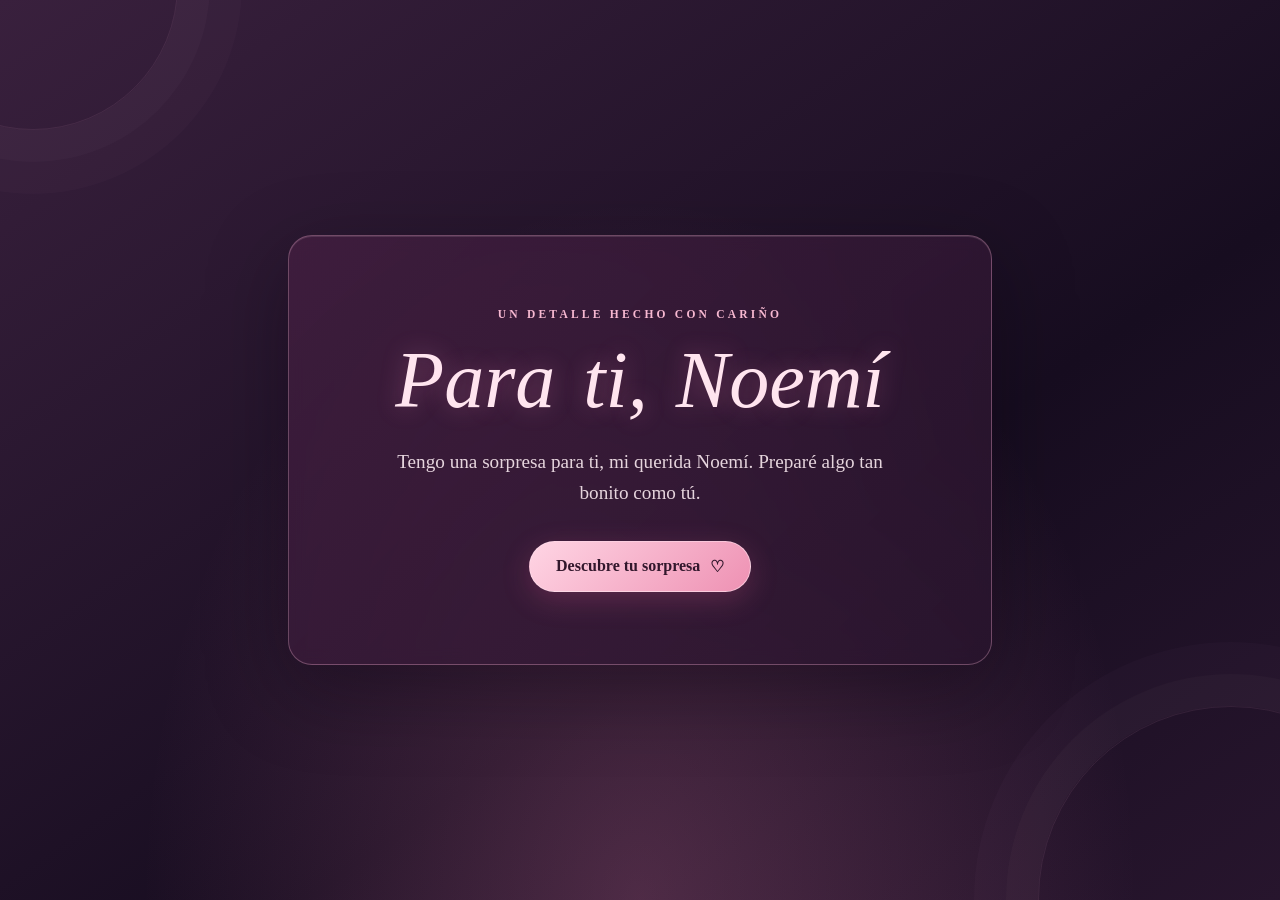
<file: index.html>
<!DOCTYPE html>
<html lang="es">
<head>
    <meta charset="UTF-8">
    <meta http-equiv="X-UA-Compatible" content="IE=edge">
    <meta name="viewport" content="width=device-width, initial-scale=1.0">
    <link rel="stylesheet" href="css/style.css">
    <link rel="icon" href="img/flowers.png" type="image/x-icon">
    <meta name="theme-color" content="#170d20">
    <title>Para ti, Noemí</title>
</head>
<body>
    <audio src="img/lullavy.mp3" autoplay></audio>
    <main class="welcome-card">
        <p class="eyebrow">UN DETALLE HECHO CON CARIÑO</p>
        <h1 class="greetings" aria-label="Para ti, Noemí">
            <span>P</span><span>a</span><span>r</span><span>a</span>
            <span class="greetings__space" aria-hidden="true"></span>
            <span>t</span><span>i</span><span>,</span>
            <span class="greetings__space" aria-hidden="true"></span>
            <span>N</span><span>o</span><span>e</span><span>m</span><span>í</span>
        </h1>
        <p class="description">Tengo una sorpresa para ti, mi querida Noemí. Preparé algo tan bonito como tú.</p>
        <a class="button" href="flores.html">Descubre tu sorpresa <span aria-hidden="true">♡</span></a>
    </main>
</body>
</html>
</file>
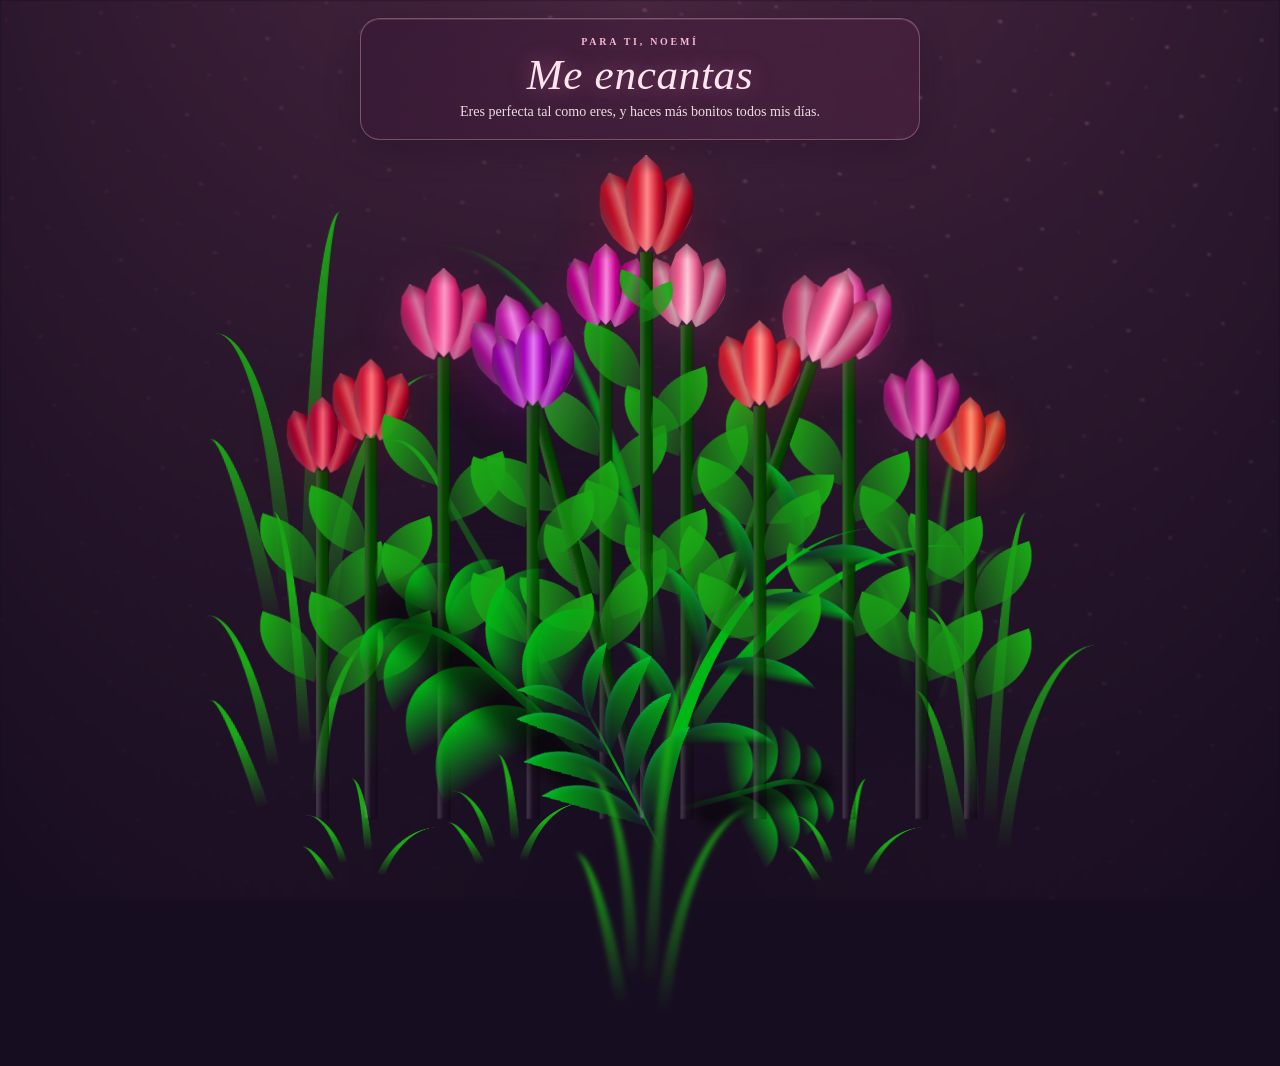
<file: flores.html>
<!DOCTYPE html>
<html lang="en">
<head>
    <meta charset="UTF-8">
    <meta http-equiv="X-UA-Compatible" content="IE=edge">
    <meta name="viewport" content="width=device-width, initial-scale=1.0">
    <link rel="stylesheet" href="css/main.css">
    <link rel="icon" href="img/flowers.png" type="image/x-icon">
    <title>Para mi novia Noemi</title>
</head>
<body class="container">
  <audio src="img/tiroteo.mp3" autoplay></audio>
    <div class="night"></div>
    <section class="love-note" aria-label="Mensaje para Noemí">
      <p class="love-note__eyebrow">PARA TI, NOEMÍ</p>
      <h1>Me encantas</h1>
      <p class="love-note__message">Eres perfecta tal como eres, y haces más bonitos todos mis días.</p>
    </section>
    <div class="flowers">
      <div class="flower flower--1">
        <div class="flower__leafs flower__leafs--1 flower__leafs--tulip">
          <div class="flower__leaf flower__leaf--1"></div>
          <div class="flower__leaf flower__leaf--2"></div>
          <div class="flower__leaf flower__leaf--3"></div>
          <div class="flower__leaf flower__leaf--4"></div>
          <div class="flower__leaf flower__leaf--5"></div>
          <div class="flower__white-circle"></div>
          <div class="flower__light flower__light--1"></div>
          <div class="flower__light flower__light--2"></div>
          <div class="flower__light flower__light--3"></div>
          <div class="flower__light flower__light--4"></div>
          <div class="flower__light flower__light--5"></div>
          <div class="flower__light flower__light--6"></div>
          <div class="flower__light flower__light--7"></div>
          <div class="flower__light flower__light--8"></div>
        </div>
        <div class="flower__line">
          <div class="flower__line__leaf flower__line__leaf--1"></div>
          <div class="flower__line__leaf flower__line__leaf--2"></div>
          <div class="flower__line__leaf flower__line__leaf--3"></div>
          <div class="flower__line__leaf flower__line__leaf--4"></div>
          <div class="flower__line__leaf flower__line__leaf--5"></div>
          <div class="flower__line__leaf flower__line__leaf--6"></div>
        </div>
      </div>
  
      <div class="flower flower--2">
        <div class="flower__leafs flower__leafs--2 flower__leafs--tulip">
          <div class="flower__leaf flower__leaf--1"></div>
          <div class="flower__leaf flower__leaf--2"></div>
          <div class="flower__leaf flower__leaf--3"></div>
          <div class="flower__leaf flower__leaf--4"></div>
          <div class="flower__leaf flower__leaf--5"></div>
          <div class="flower__white-circle"></div>
  
          <div class="flower__light flower__light--1"></div>
          <div class="flower__light flower__light--2"></div>
          <div class="flower__light flower__light--3"></div>
          <div class="flower__light flower__light--4"></div>
          <div class="flower__light flower__light--5"></div>
          <div class="flower__light flower__light--6"></div>
          <div class="flower__light flower__light--7"></div>
          <div class="flower__light flower__light--8"></div>
  
        </div>
        <div class="flower__line">
          <div class="flower__line__leaf flower__line__leaf--1"></div>
          <div class="flower__line__leaf flower__line__leaf--2"></div>
          <div class="flower__line__leaf flower__line__leaf--3"></div>
          <div class="flower__line__leaf flower__line__leaf--4"></div>
        </div>
      </div>
  
      <div class="flower flower--3">
        <div class="flower__leafs flower__leafs--3 flower__leafs--tulip">
          <div class="flower__leaf flower__leaf--1"></div>
          <div class="flower__leaf flower__leaf--2"></div>
          <div class="flower__leaf flower__leaf--3"></div>
          <div class="flower__leaf flower__leaf--4"></div>
          <div class="flower__leaf flower__leaf--5"></div>
          <div class="flower__white-circle"></div>
  
          <div class="flower__light flower__light--1"></div>
          <div class="flower__light flower__light--2"></div>
          <div class="flower__light flower__light--3"></div>
          <div class="flower__light flower__light--4"></div>
          <div class="flower__light flower__light--5"></div>
          <div class="flower__light flower__light--6"></div>
          <div class="flower__light flower__light--7"></div>
          <div class="flower__light flower__light--8"></div>
  
        </div>
        <div class="flower__line">
          <div class="flower__line__leaf flower__line__leaf--1"></div>
          <div class="flower__line__leaf flower__line__leaf--2"></div>
          <div class="flower__line__leaf flower__line__leaf--3"></div>
          <div class="flower__line__leaf flower__line__leaf--4"></div>
        </div>
      </div>

      <div class="flower flower--4">
        <div class="flower__leafs flower__leafs--tulip">
          <div class="flower__leaf flower__leaf--1"></div>
          <div class="flower__leaf flower__leaf--2"></div>
          <div class="flower__leaf flower__leaf--3"></div>
          <div class="flower__leaf flower__leaf--4"></div>
          <div class="flower__leaf flower__leaf--5"></div>
        </div>
        <div class="flower__line">
          <div class="flower__line__leaf flower__line__leaf--1"></div>
          <div class="flower__line__leaf flower__line__leaf--2"></div>
          <div class="flower__line__leaf flower__line__leaf--3"></div>
          <div class="flower__line__leaf flower__line__leaf--4"></div>
        </div>
      </div>

      <div class="flower flower--5">
        <div class="flower__leafs flower__leafs--tulip">
          <div class="flower__leaf flower__leaf--1"></div>
          <div class="flower__leaf flower__leaf--2"></div>
          <div class="flower__leaf flower__leaf--3"></div>
          <div class="flower__leaf flower__leaf--4"></div>
          <div class="flower__leaf flower__leaf--5"></div>
        </div>
        <div class="flower__line">
          <div class="flower__line__leaf flower__line__leaf--1"></div>
          <div class="flower__line__leaf flower__line__leaf--2"></div>
          <div class="flower__line__leaf flower__line__leaf--3"></div>
          <div class="flower__line__leaf flower__line__leaf--4"></div>
        </div>
      </div>

      <div class="flower flower--6">
        <div class="flower__leafs flower__leafs--tulip">
          <div class="flower__leaf flower__leaf--1"></div>
          <div class="flower__leaf flower__leaf--2"></div>
          <div class="flower__leaf flower__leaf--3"></div>
          <div class="flower__leaf flower__leaf--4"></div>
          <div class="flower__leaf flower__leaf--5"></div>
        </div>
        <div class="flower__line">
          <div class="flower__line__leaf flower__line__leaf--1"></div>
          <div class="flower__line__leaf flower__line__leaf--2"></div>
          <div class="flower__line__leaf flower__line__leaf--3"></div>
          <div class="flower__line__leaf flower__line__leaf--4"></div>
        </div>
      </div>

      <div class="flower flower--7">
        <div class="flower__leafs flower__leafs--tulip">
          <div class="flower__leaf flower__leaf--1"></div>
          <div class="flower__leaf flower__leaf--2"></div>
          <div class="flower__leaf flower__leaf--3"></div>
          <div class="flower__leaf flower__leaf--4"></div>
          <div class="flower__leaf flower__leaf--5"></div>
        </div>
        <div class="flower__line">
          <div class="flower__line__leaf flower__line__leaf--1"></div>
          <div class="flower__line__leaf flower__line__leaf--2"></div>
          <div class="flower__line__leaf flower__line__leaf--3"></div>
          <div class="flower__line__leaf flower__line__leaf--4"></div>
        </div>
      </div>

      <div class="flower flower--8">
        <div class="flower__leafs flower__leafs--tulip">
          <div class="flower__leaf flower__leaf--1"></div>
          <div class="flower__leaf flower__leaf--2"></div>
          <div class="flower__leaf flower__leaf--3"></div>
          <div class="flower__leaf flower__leaf--4"></div>
          <div class="flower__leaf flower__leaf--5"></div>
        </div>
        <div class="flower__line">
          <div class="flower__line__leaf flower__line__leaf--1"></div>
          <div class="flower__line__leaf flower__line__leaf--2"></div>
          <div class="flower__line__leaf flower__line__leaf--3"></div>
          <div class="flower__line__leaf flower__line__leaf--4"></div>
        </div>
      </div>

      <div class="flower flower--9">
        <div class="flower__leafs flower__leafs--tulip">
          <div class="flower__leaf flower__leaf--1"></div>
          <div class="flower__leaf flower__leaf--2"></div>
          <div class="flower__leaf flower__leaf--3"></div>
          <div class="flower__leaf flower__leaf--4"></div>
          <div class="flower__leaf flower__leaf--5"></div>
        </div>
        <div class="flower__line">
          <div class="flower__line__leaf flower__line__leaf--1"></div>
          <div class="flower__line__leaf flower__line__leaf--2"></div>
          <div class="flower__line__leaf flower__line__leaf--3"></div>
          <div class="flower__line__leaf flower__line__leaf--4"></div>
        </div>
      </div>

      <div class="flower flower--10">
        <div class="flower__leafs flower__leafs--tulip">
          <div class="flower__leaf flower__leaf--1"></div>
          <div class="flower__leaf flower__leaf--2"></div>
          <div class="flower__leaf flower__leaf--3"></div>
          <div class="flower__leaf flower__leaf--4"></div>
          <div class="flower__leaf flower__leaf--5"></div>
        </div>
        <div class="flower__line">
          <div class="flower__line__leaf flower__line__leaf--1"></div>
          <div class="flower__line__leaf flower__line__leaf--2"></div>
          <div class="flower__line__leaf flower__line__leaf--3"></div>
          <div class="flower__line__leaf flower__line__leaf--4"></div>
        </div>
      </div>

      <div class="flower flower--11">
        <div class="flower__leafs flower__leafs--tulip">
          <div class="flower__leaf flower__leaf--1"></div>
          <div class="flower__leaf flower__leaf--2"></div>
          <div class="flower__leaf flower__leaf--3"></div>
          <div class="flower__leaf flower__leaf--4"></div>
          <div class="flower__leaf flower__leaf--5"></div>
        </div>
        <div class="flower__line">
          <div class="flower__line__leaf flower__line__leaf--1"></div>
          <div class="flower__line__leaf flower__line__leaf--2"></div>
          <div class="flower__line__leaf flower__line__leaf--3"></div>
          <div class="flower__line__leaf flower__line__leaf--4"></div>
        </div>
      </div>

      <div class="flower flower--12">
        <div class="flower__leafs flower__leafs--tulip">
          <div class="flower__leaf flower__leaf--1"></div>
          <div class="flower__leaf flower__leaf--2"></div>
          <div class="flower__leaf flower__leaf--3"></div>
          <div class="flower__leaf flower__leaf--4"></div>
          <div class="flower__leaf flower__leaf--5"></div>
        </div>
        <div class="flower__line">
          <div class="flower__line__leaf flower__line__leaf--1"></div>
          <div class="flower__line__leaf flower__line__leaf--2"></div>
          <div class="flower__line__leaf flower__line__leaf--3"></div>
          <div class="flower__line__leaf flower__line__leaf--4"></div>
        </div>
      </div>

      <div class="flower flower--13">
        <div class="flower__leafs flower__leafs--tulip">
          <div class="flower__leaf flower__leaf--1"></div>
          <div class="flower__leaf flower__leaf--2"></div>
          <div class="flower__leaf flower__leaf--3"></div>
          <div class="flower__leaf flower__leaf--4"></div>
          <div class="flower__leaf flower__leaf--5"></div>
        </div>
        <div class="flower__line">
          <div class="flower__line__leaf flower__line__leaf--1"></div>
          <div class="flower__line__leaf flower__line__leaf--2"></div>
          <div class="flower__line__leaf flower__line__leaf--3"></div>
          <div class="flower__line__leaf flower__line__leaf--4"></div>
        </div>
      </div>
  
      <div class="grow-ans" style="--d:1.2s">
        <div class="flower__g-long">
          <div class="flower__g-long__top"></div>
          <div class="flower__g-long__bottom"></div>
        </div>
      </div>
  
      <div class="growing-grass">
        <div class="flower__grass flower__grass--1">
          <div class="flower__grass--top"></div>
          <div class="flower__grass--bottom"></div>
          <div class="flower__grass__leaf flower__grass__leaf--1"></div>
          <div class="flower__grass__leaf flower__grass__leaf--2"></div>
          <div class="flower__grass__leaf flower__grass__leaf--3"></div>
          <div class="flower__grass__leaf flower__grass__leaf--4"></div>
          <div class="flower__grass__leaf flower__grass__leaf--5"></div>
          <div class="flower__grass__leaf flower__grass__leaf--6"></div>
          <div class="flower__grass__leaf flower__grass__leaf--7"></div>
          <div class="flower__grass__leaf flower__grass__leaf--8"></div>
          <div class="flower__grass__overlay"></div>
        </div>
      </div>
  
      <div class="growing-grass">
        <div class="flower__grass flower__grass--2">
          <div class="flower__grass--top"></div>
          <div class="flower__grass--bottom"></div>
          <div class="flower__grass__leaf flower__grass__leaf--1"></div>
          <div class="flower__grass__leaf flower__grass__leaf--2"></div>
          <div class="flower__grass__leaf flower__grass__leaf--3"></div>
          <div class="flower__grass__leaf flower__grass__leaf--4"></div>
          <div class="flower__grass__leaf flower__grass__leaf--5"></div>
          <div class="flower__grass__leaf flower__grass__leaf--6"></div>
          <div class="flower__grass__leaf flower__grass__leaf--7"></div>
          <div class="flower__grass__leaf flower__grass__leaf--8"></div>
          <div class="flower__grass__overlay"></div>
        </div>
      </div>
  
      <div class="grow-ans" style="--d:2.4s">
        <div class="flower__g-right flower__g-right--1">
          <div class="leaf"></div>
        </div>
      </div>
  
      <div class="grow-ans" style="--d:2.8s">
        <div class="flower__g-right flower__g-right--2">
          <div class="leaf"></div>
        </div>
      </div>
  
      <div class="grow-ans" style="--d:2.8s">
        <div class="flower__g-front">
          <div class="flower__g-front__leaf-wrapper flower__g-front__leaf-wrapper--1">
            <div class="flower__g-front__leaf"></div>
          </div>
          <div class="flower__g-front__leaf-wrapper flower__g-front__leaf-wrapper--2">
            <div class="flower__g-front__leaf"></div>
          </div>
          <div class="flower__g-front__leaf-wrapper flower__g-front__leaf-wrapper--3">
            <div class="flower__g-front__leaf"></div>
          </div>
          <div class="flower__g-front__leaf-wrapper flower__g-front__leaf-wrapper--4">
            <div class="flower__g-front__leaf"></div>
          </div>
          <div class="flower__g-front__leaf-wrapper flower__g-front__leaf-wrapper--5">
            <div class="flower__g-front__leaf"></div>
          </div>
          <div class="flower__g-front__leaf-wrapper flower__g-front__leaf-wrapper--6">
            <div class="flower__g-front__leaf"></div>
          </div>
          <div class="flower__g-front__leaf-wrapper flower__g-front__leaf-wrapper--7">
            <div class="flower__g-front__leaf"></div>
          </div>
          <div class="flower__g-front__leaf-wrapper flower__g-front__leaf-wrapper--8">
            <div class="flower__g-front__leaf"></div>
          </div>
          <div class="flower__g-front__line"></div>
        </div>
      </div>
  
      <div class="grow-ans" style="--d:3.2s">
        <div class="flower__g-fr">
          <div class="leaf"></div>
          <div class="flower__g-fr__leaf flower__g-fr__leaf--1"></div>
          <div class="flower__g-fr__leaf flower__g-fr__leaf--2"></div>
          <div class="flower__g-fr__leaf flower__g-fr__leaf--3"></div>
          <div class="flower__g-fr__leaf flower__g-fr__leaf--4"></div>
          <div class="flower__g-fr__leaf flower__g-fr__leaf--5"></div>
          <div class="flower__g-fr__leaf flower__g-fr__leaf--6"></div>
          <div class="flower__g-fr__leaf flower__g-fr__leaf--7"></div>
          <div class="flower__g-fr__leaf flower__g-fr__leaf--8"></div>
        </div>
      </div>
  
      <div class="long-g long-g--0">
        <div class="grow-ans" style="--d:3s">
          <div class="leaf leaf--0"></div>
        </div>
        <div class="grow-ans" style="--d:2.2s">
          <div class="leaf leaf--1"></div>
        </div>
        <div class="grow-ans" style="--d:3.4s">
          <div class="leaf leaf--2"></div>
        </div>
        <div class="grow-ans" style="--d:3.6s">
          <div class="leaf leaf--3"></div>
        </div>
      </div>
  
      <div class="long-g long-g--1">
        <div class="grow-ans" style="--d:3.6s">
          <div class="leaf leaf--0"></div>
        </div>
        <div class="grow-ans" style="--d:3.8s">
          <div class="leaf leaf--1"></div>
        </div>
        <div class="grow-ans" style="--d:4s">
          <div class="leaf leaf--2"></div>
        </div>
        <div class="grow-ans" style="--d:4.2s">
          <div class="leaf leaf--3"></div>
        </div>
      </div>
  
      <div class="long-g long-g--2">
        <div class="grow-ans" style="--d:4s">
          <div class="leaf leaf--0"></div>
        </div>
        <div class="grow-ans" style="--d:4.2s">
          <div class="leaf leaf--1"></div>
        </div>
        <div class="grow-ans" style="--d:4.4s">
          <div class="leaf leaf--2"></div>
        </div>
        <div class="grow-ans" style="--d:4.6s">
          <div class="leaf leaf--3"></div>
        </div>
      </div>
  
      <div class="long-g long-g--3">
        <div class="grow-ans" style="--d:4s">
          <div class="leaf leaf--0"></div>
        </div>
        <div class="grow-ans" style="--d:4.2s">
          <div class="leaf leaf--1"></div>
        </div>
        <div class="grow-ans" style="--d:3s">
          <div class="leaf leaf--2"></div>
        </div>
        <div class="grow-ans" style="--d:3.6s">
          <div class="leaf leaf--3"></div>
        </div>
      </div>
  
      <div class="long-g long-g--4">
        <div class="grow-ans" style="--d:4s">
          <div class="leaf leaf--0"></div>
        </div>
        <div class="grow-ans" style="--d:4.2s">
          <div class="leaf leaf--1"></div>
        </div>
        <div class="grow-ans" style="--d:3s">
          <div class="leaf leaf--2"></div>
        </div>
        <div class="grow-ans" style="--d:3.6s">
          <div class="leaf leaf--3"></div>
        </div>
      </div>
  
      <div class="long-g long-g--5">
        <div class="grow-ans" style="--d:4s">
          <div class="leaf leaf--0"></div>
        </div>
        <div class="grow-ans" style="--d:4.2s">
          <div class="leaf leaf--1"></div>
        </div>
        <div class="grow-ans" style="--d:3s">
          <div class="leaf leaf--2"></div>
        </div>
        <div class="grow-ans" style="--d:3.6s">
          <div class="leaf leaf--3"></div>
        </div>
      </div>
  
      <div class="long-g long-g--6">
        <div class="grow-ans" style="--d:4.2s">
          <div class="leaf leaf--0"></div>
        </div>
        <div class="grow-ans" style="--d:4.4s">
          <div class="leaf leaf--1"></div>
        </div>
        <div class="grow-ans" style="--d:4.6s">
          <div class="leaf leaf--2"></div>
        </div>
        <div class="grow-ans" style="--d:4.8s">
          <div class="leaf leaf--3"></div>
        </div>
      </div>
  
      <div class="long-g long-g--7">
        <div class="grow-ans" style="--d:3s">
          <div class="leaf leaf--0"></div>
        </div>
        <div class="grow-ans" style="--d:3.2s">
          <div class="leaf leaf--1"></div>
        </div>
        <div class="grow-ans" style="--d:3.5s">
          <div class="leaf leaf--2"></div>
        </div>
        <div class="grow-ans" style="--d:3.6s">
          <div class="leaf leaf--3"></div>
        </div>
      </div>
    </div>
    <div class="petal-rain" aria-hidden="true">
      <span class="petal petal--red" style="--x:4vw;--delay:-8s;--duration:15s;--drift:11vw;--size:1.4vmin"></span>
      <span class="petal petal--pink" style="--x:10vw;--delay:-2s;--duration:18s;--drift:-8vw;--size:1.1vmin"></span>
      <span class="petal petal--fuchsia" style="--x:16vw;--delay:-12s;--duration:14s;--drift:9vw;--size:1.5vmin"></span>
      <span class="petal petal--pink" style="--x:22vw;--delay:-5s;--duration:17s;--drift:-10vw;--size:1.2vmin"></span>
      <span class="petal petal--red" style="--x:28vw;--delay:-15s;--duration:19s;--drift:7vw;--size:1.3vmin"></span>
      <span class="petal petal--fuchsia" style="--x:34vw;--delay:-1s;--duration:16s;--drift:-6vw;--size:1vmin"></span>
      <span class="petal petal--pink" style="--x:40vw;--delay:-10s;--duration:20s;--drift:12vw;--size:1.4vmin"></span>
      <span class="petal petal--red" style="--x:46vw;--delay:-6s;--duration:14s;--drift:-9vw;--size:1.1vmin"></span>
      <span class="petal petal--fuchsia" style="--x:52vw;--delay:-17s;--duration:18s;--drift:8vw;--size:1.5vmin"></span>
      <span class="petal petal--pink" style="--x:58vw;--delay:-3s;--duration:15s;--drift:-12vw;--size:1.2vmin"></span>
      <span class="petal petal--red" style="--x:64vw;--delay:-13s;--duration:19s;--drift:10vw;--size:1.3vmin"></span>
      <span class="petal petal--fuchsia" style="--x:70vw;--delay:-7s;--duration:17s;--drift:-7vw;--size:1vmin"></span>
      <span class="petal petal--pink" style="--x:76vw;--delay:-16s;--duration:14s;--drift:9vw;--size:1.5vmin"></span>
      <span class="petal petal--red" style="--x:82vw;--delay:-4s;--duration:20s;--drift:-11vw;--size:1.2vmin"></span>
      <span class="petal petal--fuchsia" style="--x:88vw;--delay:-11s;--duration:16s;--drift:6vw;--size:1.4vmin"></span>
      <span class="petal petal--pink" style="--x:94vw;--delay:-9s;--duration:18s;--drift:-8vw;--size:1.1vmin"></span>
    </div>
    <script src="main.js"></script>
  </body>
</html>
</file>
<file: css/style.css>
* {
    box-sizing: border-box;
}

body {
    position: relative;
    display: grid;
    min-height: 100vh;
    margin: 0;
    padding: 1.5rem;
    place-items: center;
    overflow: hidden;
    color: #fff1f6;
    background:
        radial-gradient(ellipse at 50% 100%, rgba(238, 130, 177, 0.24), transparent 55%),
        linear-gradient(145deg, #39203d, #170d20 62%, #27152d);
    font-family: Georgia, "Times New Roman", serif;
}

body::before,
body::after {
    position: fixed;
    z-index: 0;
    width: 18rem;
    height: 18rem;
    border: 1px solid rgba(255, 190, 218, 0.09);
    border-radius: 50%;
    content: "";
    pointer-events: none;
}

body::before {
    top: -10rem;
    left: -7rem;
    box-shadow: 0 0 0 2rem rgba(255, 190, 218, 0.025), 0 0 0 4rem rgba(255, 190, 218, 0.02);
}

body::after {
    right: -9rem;
    bottom: -12rem;
    width: 24rem;
    height: 24rem;
    box-shadow: 0 0 0 2rem rgba(255, 190, 218, 0.025), 0 0 0 4rem rgba(255, 190, 218, 0.02);
}

.welcome-card {
    position: relative;
    z-index: 1;
    width: min(100%, 44rem);
    padding: clamp(2rem, 7vw, 4.5rem);
    border: 1px solid rgba(255, 190, 218, 0.3);
    border-radius: 1.5rem;
    background: linear-gradient(135deg, rgba(70, 31, 66, 0.72), rgba(40, 20, 45, 0.78));
    box-shadow: 0 1.5rem 5rem rgba(8, 3, 14, 0.35), inset 0 1px rgba(255, 225, 238, 0.12);
    text-align: center;
    backdrop-filter: blur(8px);
    -webkit-backdrop-filter: blur(8px);
}

.eyebrow {
    margin: 0 0 1rem;
    color: #f7b8d1;
    font-size: 0.72rem;
    font-weight: 600;
    letter-spacing: 0.28em;
}

.greetings {
    display: flex;
    flex-wrap: wrap;
    justify-content: center;
    margin: 0;
    color: #ffe5ef;
    font-size: clamp(2.6rem, 9vw, 5rem);
    font-style: italic;
    font-weight: 500;
    line-height: 1.12;
    text-shadow: 0 0 1.5rem rgba(255, 135, 185, 0.3);
}

.greetings > span:not(.greetings__space) {
    animation: glow 3.5s ease-in-out infinite;
}

.greetings > span:not(.greetings__space):nth-of-type(3n) {
    animation-delay: 0.6s;
}

.greetings > span:not(.greetings__space):nth-of-type(3n + 1) {
    animation-delay: 1.2s;
}

.greetings__space {
    width: 0.35em;
}

@keyframes glow {
    0%, 100% {
        color: #fff1f6;
        text-shadow: 0 0 0.8rem rgba(255, 177, 208, 0.65), 0 0 2rem rgba(255, 99, 157, 0.3);
    }
    50% {
        color: #d990b0;
        text-shadow: 0 0 0.2rem rgba(255, 177, 208, 0.25);
    }
}

.description {
    max-width: 31rem;
    margin: 1.25rem auto 2rem;
    color: rgba(255, 239, 245, 0.88);
    font-size: clamp(1rem, 2.4vw, 1.2rem);
    line-height: 1.65;
}

.button {
    display: inline-flex;
    min-height: 3.2rem;
    align-items: center;
    justify-content: center;
    gap: 0.6rem;
    padding: 0.8rem 1.6rem;
    border: 1px solid rgba(255, 222, 235, 0.65);
    border-radius: 999px;
    color: #32172c;
    background: linear-gradient(135deg, #ffd5e4, #ee91b3);
    box-shadow: 0 0.5rem 1.8rem rgba(238, 94, 151, 0.22);
    font-family: inherit;
    font-size: 1rem;
    font-weight: 600;
    text-decoration: none;
    transition: transform 180ms ease, box-shadow 180ms ease, background-color 180ms ease;
}

.button:hover {
    transform: translateY(-2px);
    background: linear-gradient(135deg, #ffe6ef, #f5a5c2);
    box-shadow: 0 0.7rem 2rem rgba(238, 94, 151, 0.35);
}

.button:focus-visible {
    outline: 3px solid #fff1f6;
    outline-offset: 4px;
}

@media (max-width: 574px) {
    body {
        padding: 1rem;
    }

    .welcome-card {
        padding: 2.5rem 1.35rem;
        border-radius: 1.2rem;
    }

    .eyebrow {
        font-size: 0.6rem;
        letter-spacing: 0.2em;
    }

    .description {
        margin: 1rem auto 1.6rem;
    }
}

@media (prefers-reduced-motion: reduce) {
    *,
    *::before,
    *::after {
        animation-duration: 0.01ms !important;
        animation-iteration-count: 1 !important;
        scroll-behavior: auto !important;
        transition-duration: 0.01ms !important;
    }
}
</file>
<file: css/main.css>
*,
*::after,
*::before {
  padding: 0;
  margin: 0;
  box-sizing: border-box;
}

:root {
  --dark-color: #170d20;
}

body {
  display: flex;
  align-items: flex-end;
  justify-content: center;
  min-height: 100vh;
  background-color: var(--dark-color);
  overflow: hidden;
  perspective: 1000px;
}

.night {
  position: fixed;
  left: 50%;
  top: 0;
  transform: translateX(-50%);
  width: 100%;
  height: 100%;
  filter: blur(0.1vmin);
  background-image: radial-gradient(ellipse at top, transparent 0%, var(--dark-color)), 
  radial-gradient(ellipse at bottom, var(--dark-color), rgba(238, 130, 177, 0.3)), 
  repeating-linear-gradient(220deg, rgb(31, 14, 35) 0px, rgb(31, 14, 35) 19px, transparent 19px, 
  transparent 22px), repeating-linear-gradient(189deg, rgb(31, 14, 35) 0px, rgb(31, 14, 35) 19px, 
  transparent 19px, transparent 22px), repeating-linear-gradient(148deg, rgb(31, 14, 35) 0px, 
  rgb(31, 14, 35) 19px, transparent 19px, transparent 22px), linear-gradient(90deg, rgb(98, 55, 105), 
  rgb(239, 177, 194));
}

.flowers {
  position: relative;
  transform: scale(0.9);
}

.love-note {
  position: fixed;
  top: 2vh;
  left: 50%;
  z-index: 40;
  width: min(88vw, 560px);
  padding: 1rem 1.6rem 1.05rem;
  transform: translateX(-50%);
  border: 1px solid rgba(255, 190, 218, 0.32);
  border-radius: 1.25rem;
  background: linear-gradient(135deg, rgba(55, 24, 54, 0.62), rgba(85, 35, 70, 0.4));
  box-shadow: 0 0.6rem 2.2rem rgba(10, 3, 18, 0.2), inset 0 1px rgba(255, 225, 238, 0.12);
  color: #fff1f6;
  text-align: center;
  backdrop-filter: blur(7px);
  -webkit-backdrop-filter: blur(7px);
  pointer-events: none;
}
.love-note__eyebrow {
  margin-bottom: 0.2rem;
  color: #f7b8d1;
  font: 600 0.62rem/1.35 Georgia, "Times New Roman", serif;
  letter-spacing: 0.28em;
}
.love-note h1 {
  margin: 0;
  color: #ffe5ef;
  font: italic 500 clamp(1.9rem, 4.5vw, 2.7rem)/1.06 Georgia, "Times New Roman", serif;
  letter-spacing: 0.015em;
  text-shadow: 0 0 1.3rem rgba(255, 135, 185, 0.4);
}
.love-note__message {
  max-width: 32rem;
  margin: 0.3rem auto 0;
  color: rgba(255, 239, 245, 0.9);
  font: 400 clamp(0.76rem, 1.55vw, 0.88rem)/1.4 Georgia, "Times New Roman", serif;
}

.flower {
  position: absolute;
  bottom: 10vmin;
  transform-origin: bottom center;
  z-index: 10;
  --fl-speed: 0.8s;
}
.flower--1 {
  -webkit-animation: moving-flower-1 4s linear infinite;
          animation: moving-flower-1 4s linear infinite;
}
.flower--1 .flower__line {
  height: 70vmin;
  -webkit-animation-delay: 0.3s;
          animation-delay: 0.3s;
}
.flower--1 .flower__line__leaf--1 {
  -webkit-animation: blooming-leaf-right var(--fl-speed) 1.6s backwards;
          animation: blooming-leaf-right var(--fl-speed) 1.6s backwards;
}
.flower--1 .flower__line__leaf--2 {
  -webkit-animation: blooming-leaf-right var(--fl-speed) 1.4s backwards;
          animation: blooming-leaf-right var(--fl-speed) 1.4s backwards;
}
.flower--1 .flower__line__leaf--3 {
  -webkit-animation: blooming-leaf-left var(--fl-speed) 1.2s backwards;
          animation: blooming-leaf-left var(--fl-speed) 1.2s backwards;
}
.flower--1 .flower__line__leaf--4 {
  -webkit-animation: blooming-leaf-left var(--fl-speed) 1s backwards;
          animation: blooming-leaf-left var(--fl-speed) 1s backwards;
}
.flower--1 .flower__line__leaf--5 {
  -webkit-animation: blooming-leaf-right var(--fl-speed) 1.8s backwards;
          animation: blooming-leaf-right var(--fl-speed) 1.8s backwards;
}
.flower--1 .flower__line__leaf--6 {
  -webkit-animation: blooming-leaf-left var(--fl-speed) 2s backwards;
          animation: blooming-leaf-left var(--fl-speed) 2s backwards;
}
.flower--2 {
  left: 50%;
  transform: rotate(20deg);
  -webkit-animation: moving-flower-2 4s linear infinite;
          animation: moving-flower-2 4s linear infinite;
}
.flower--2 .flower__line {
  height: 60vmin;
  -webkit-animation-delay: 0.6s;
          animation-delay: 0.6s;
}
.flower--2 .flower__line__leaf--1 {
  -webkit-animation: blooming-leaf-right var(--fl-speed) 1.9s backwards;
          animation: blooming-leaf-right var(--fl-speed) 1.9s backwards;
}
.flower--2 .flower__line__leaf--2 {
  -webkit-animation: blooming-leaf-right var(--fl-speed) 1.7s backwards;
          animation: blooming-leaf-right var(--fl-speed) 1.7s backwards;
}
.flower--2 .flower__line__leaf--3 {
  -webkit-animation: blooming-leaf-left var(--fl-speed) 1.5s backwards;
          animation: blooming-leaf-left var(--fl-speed) 1.5s backwards;
}
.flower--2 .flower__line__leaf--4 {
  -webkit-animation: blooming-leaf-left var(--fl-speed) 1.3s backwards;
          animation: blooming-leaf-left var(--fl-speed) 1.3s backwards;
}
.flower--3 {
  left: 50%;
  transform: rotate(-15deg);
  -webkit-animation: moving-flower-3 4s linear infinite;
          animation: moving-flower-3 4s linear infinite;
}
.flower--3 .flower__line {
  -webkit-animation-delay: 0.9s;
          animation-delay: 0.9s;
}
.flower--3 .flower__line__leaf--1 {
  -webkit-animation: blooming-leaf-right var(--fl-speed) 2.5s backwards;
          animation: blooming-leaf-right var(--fl-speed) 2.5s backwards;
}
.flower--3 .flower__line__leaf--2 {
  -webkit-animation: blooming-leaf-right var(--fl-speed) 2.3s backwards;
          animation: blooming-leaf-right var(--fl-speed) 2.3s backwards;
}
.flower--3 .flower__line__leaf--3 {
  -webkit-animation: blooming-leaf-left var(--fl-speed) 2.1s backwards;
          animation: blooming-leaf-left var(--fl-speed) 2.1s backwards;
}
.flower--3 .flower__line__leaf--4 {
  -webkit-animation: blooming-leaf-left var(--fl-speed) 1.9s backwards;
          animation: blooming-leaf-left var(--fl-speed) 1.9s backwards;
}
.flower__leafs {
  position: relative;
  -webkit-animation: blooming-flower 2s backwards;
          animation: blooming-flower 2s backwards;
}
.flower__leafs--1 {
  -webkit-animation-delay: 1.1s;
          animation-delay: 1.1s;
}
.flower__leafs--2 {
  -webkit-animation-delay: 1.4s;
          animation-delay: 1.4s;
}
.flower__leafs--3 {
  -webkit-animation-delay: 1.7s;
          animation-delay: 1.7s;
}
.flower__leafs::after {
  content: "";
  position: absolute;
  left: 0;
  top: 0;
  transform: translate(-50%, -100%);
  width: 8vmin;
  height: 8vmin;
  background-color: #1aaa15;
  filter: blur(10vmin);
}
.flower__leaf {
  position: absolute;
  bottom: 0;
  left: 50%;
  width: 8vmin;
  height: 11vmin;
  border-radius: 51% 49% 47% 53%/44% 45% 55% 69%;
  background-color: #1aaa15;
  background-image: linear-gradient(to top, #fce700, #fce700);
  transform-origin: bottom center;
  opacity: 0.9;
  box-shadow: inset 0 0 2vmin rgba(255, 255, 255, 0.5);
}
.flower__leaf--1 {
  transform: translate(-10%, 1%) rotateY(40deg) rotateX(-50deg);
}
.flower__leaf--2 {
  transform: translate(-50%, -4%) rotateX(40deg);
}
.flower__leaf--3 {
  transform: translate(-90%, 0%) rotateY(45deg) rotateX(50deg);
}
.flower__leaf--4 {
  width: 8vmin;
  height: 8vmin;
  transform-origin: bottom left;
  border-radius: 4vmin 10vmin 4vmin 4vmin;
  transform: translate(0%, 18%) rotateX(70deg) rotate(-43deg);
  background-image: linear-gradient(to top, #fce700, #fce700);
  z-index: 1;
  opacity: 0.8;
}
.flower__white-circle {
  position: absolute;
  left: -3.5vmin;
  top: -3vmin;
  width: 9vmin;
  height: 4vmin;
  border-radius: 50%;
  background-color: #ffffff;
}
.flower__white-circle::after {
  content: "";
  position: absolute;
  left: 50%;
  top: 45%;
  transform: translate(-50%, -50%);
  width: 60%;
  height: 60%;
  border-radius: inherit;
  background-image: repeating-linear-gradient(135deg, rgba(0, 0, 0, 0.03) 0px, 
  rgba(0, 0, 0, 0.03) 1px, transparent 1px, transparent 12px), repeating-linear-gradient(45deg, 
  rgba(0, 0, 0, 0.03) 0px, rgba(0, 0, 0, 0.03) 1px, transparent 1px, transparent 12px), 
  repeating-linear-gradient(67.5deg, rgba(0, 0, 0, 0.03) 0px, rgba(0, 0, 0, 0.03) 1px, 
  transparent 1px, transparent 12px), repeating-linear-gradient(135deg, rgba(0, 0, 0, 0.03) 0px, 
  rgba(0, 0, 0, 0.03) 1px, transparent 1px, transparent 12px), repeating-linear-gradient(45deg, 
  rgba(0, 0, 0, 0.03) 0px, rgba(0, 0, 0, 0.03) 1px, transparent 1px, transparent 12px), 
  repeating-linear-gradient(112.5deg, rgba(0, 0, 0, 0.03) 0px, rgba(0, 0, 0, 0.03) 1px, 
  transparent 1px, transparent 12px), repeating-linear-gradient(112.5deg, rgba(0, 0, 0, 0.03) 0px, 
  rgba(0, 0, 0, 0.03) 1px, transparent 1px, transparent 12px), repeating-linear-gradient(45deg, 
  rgba(0, 0, 0, 0.03) 0px, rgba(0, 0, 0, 0.03) 1px, transparent 1px, transparent 12px), 
  repeating-linear-gradient(22.5deg, rgba(0, 0, 0, 0.03) 0px, rgba(0, 0, 0, 0.03) 1px, 
  transparent 1px, transparent 12px), repeating-linear-gradient(45deg, rgba(0, 0, 0, 0.03) 0px, 
  rgba(0, 0, 0, 0.03) 1px, transparent 1px, transparent 12px), repeating-linear-gradient(22.5deg, 
  rgba(0, 0, 0, 0.03) 0px, rgba(0, 0, 0, 0.03) 1px, transparent 1px, transparent 12px), 
  repeating-linear-gradient(135deg, rgba(0, 0, 0, 0.03) 0px, rgba(0, 0, 0, 0.03) 1px, 
  transparent 1px, transparent 12px), repeating-linear-gradient(157.5deg, rgba(0, 0, 0, 0.03) 0px, 
  rgba(0, 0, 0, 0.03) 1px, transparent 1px, transparent 12px), repeating-linear-gradient(67.5deg, 
  rgba(0, 0, 0, 0.03) 0px, rgba(0, 0, 0, 0.03) 1px, transparent 1px, transparent 12px), 
  repeating-linear-gradient(67.5deg, rgba(0, 0, 0, 0.03) 0px, rgba(0, 0, 0, 0.03) 1px, 
  transparent 1px, transparent 12px), linear-gradient(90deg, rgb(190, 133, 0), rgb(190, 133, 0));
}
.flower__line {
  height: 55vmin;
  width: 1.5vmin;
  background-image: linear-gradient(to left, rgba(0, 0, 0, 0.2), transparent, 
  rgba(255, 255, 255, 0.2)), linear-gradient(to top, transparent 10%, #064600, #064600);
  box-shadow: inset 0 0 2px rgba(0, 0, 0, 0.5);
  -webkit-animation: grow-flower-tree 4s backwards;
          animation: grow-flower-tree 4s backwards;
}
.flower__line__leaf {
  --w: 7vmin;
  --h: calc(var(--w) + 2vmin);
  position: absolute;
  top: 20%;
  left: 90%;
  width: var(--w);
  height: var(--h);
  border-top-right-radius: var(--h);
  border-bottom-left-radius: var(--h);
  background-image: linear-gradient(to top, rgba(20, 122, 20, 0.4), #1aaa15);
}
.flower__line__leaf--1 {
  transform: rotate(70deg) rotateY(30deg);
}
.flower__line__leaf--2 {
  top: 45%;
  transform: rotate(70deg) rotateY(30deg);
}
.flower__line__leaf--3, .flower__line__leaf--4, .flower__line__leaf--6 {
  border-top-right-radius: 0;
  border-bottom-left-radius: 0;
  border-top-left-radius: var(--h);
  border-bottom-right-radius: var(--h);
  left: -460%;
  top: 12%;
  transform: rotate(-70deg) rotateY(30deg);
}
.flower__line__leaf--4 {
  top: 40%;
}
.flower__line__leaf--5 {
  top: 0;
  transform-origin: left;
  transform: rotate(70deg) rotateY(30deg) scale(0.6);
}
.flower__line__leaf--6 {
  top: -2%;
  left: -450%;
  transform-origin: right;
  transform: rotate(-70deg) rotateY(30deg) scale(0.6);
}
.flower__light {
  position: absolute;
  bottom: 0vmin;
  width: 1vmin;
  height: 1vmin;
  background-color: rgb(255, 251, 0);
  border-radius: 50%;
  filter: blur(0.2vmin);
  -webkit-animation: light-ans 4s linear infinite backwards;
          animation: light-ans 4s linear infinite backwards;
}
.flower__light:nth-child(odd) {
  background-color: #fce700;
}
.flower__light--1 {
  left: -2vmin;
  -webkit-animation-delay: 1s;
          animation-delay: 1s;
}
.flower__light--2 {
  left: 3vmin;
  -webkit-animation-delay: 0.5s;
          animation-delay: 0.5s;
}
.flower__light--3 {
  left: -6vmin;
  -webkit-animation-delay: 0.3s;
          animation-delay: 0.3s;
}
.flower__light--4 {
  left: 6vmin;
  -webkit-animation-delay: 0.9s;
          animation-delay: 0.9s;
}
.flower__light--5 {
  left: -1vmin;
  -webkit-animation-delay: 1.5s;
          animation-delay: 1.5s;
}
.flower__light--6 {
  left: -4vmin;
  -webkit-animation-delay: 3s;
          animation-delay: 3s;
}
.flower__light--7 {
  left: 3vmin;
  -webkit-animation-delay: 2s;
          animation-delay: 2s;
}
.flower__light--8 {
  left: -6vmin;
  -webkit-animation-delay: 3.5s;
          animation-delay: 3.5s;
}
.flower__grass {
  --c: #00b815;
  --line-w: 1.5vmin;
  position: absolute;
  bottom: 12vmin;
  left: -7vmin;
  display: flex;
  flex-direction: column;
  align-items: flex-end;
  z-index: 20;
  transform-origin: bottom center;
  transform: rotate(-48deg) rotateY(40deg);
}
.flower__grass--1 {
  -webkit-animation: moving-grass 2s linear infinite;
          animation: moving-grass 2s linear infinite;
}
.flower__grass--2 {
  left: 2vmin;
  bottom: 10vmin;
  transform: scale(0.5) rotate(75deg) rotateX(10deg) rotateY(-200deg);
  opacity: 0.8;
  z-index: 0;
  -webkit-animation: moving-grass--2 1.5s linear infinite;
          animation: moving-grass--2 1.5s linear infinite;
}
.flower__grass--top {
  width: 7vmin;
  height: 10vmin;
  border-top-right-radius: 100%;
  border-right: var(--line-w) solid var(--c);
  transform-origin: bottom center;
  transform: rotate(-2deg);
}
.flower__grass--bottom {
  margin-top: -2px;
  width: var(--line-w);
  height: 25vmin;
  background-image: linear-gradient(to top, transparent, var(--c));
}
.flower__grass__leaf {
  --size: 10vmin;
  position: absolute;
  width: calc(var(--size) * 2.1);
  height: var(--size);
  border-top-left-radius: var(--size);
  border-top-right-radius: var(--size);
  background-image: linear-gradient(to top, transparent, transparent 30%, var(--c));
  z-index: 100;
}
.flower__grass__leaf--1 {
  top: -6%;
  left: 30%;
  --size: 6vmin;
  transform: rotate(-20deg);
  -webkit-animation: growing-grass-ans--1 2s 2.6s backwards;
          animation: growing-grass-ans--1 2s 2.6s backwards;
}
@-webkit-keyframes growing-grass-ans--1 {
  0% {
    transform-origin: bottom left;
    transform: rotate(-20deg) scale(0);
  }
}
@keyframes growing-grass-ans--1 {
  0% {
    transform-origin: bottom left;
    transform: rotate(-20deg) scale(0);
  }
}
.flower__grass__leaf--2 {
  top: -5%;
  left: -110%;
  --size: 6vmin;
  transform: rotate(10deg);
  -webkit-animation: growing-grass-ans--2 2s 2.4s linear backwards;
          animation: growing-grass-ans--2 2s 2.4s linear backwards;
}
@-webkit-keyframes growing-grass-ans--2 {
  0% {
    transform-origin: bottom right;
    transform: rotate(10deg) scale(0);
  }
}
@keyframes growing-grass-ans--2 {
  0% {
    transform-origin: bottom right;
    transform: rotate(10deg) scale(0);
  }
}
.flower__grass__leaf--3 {
  top: 5%;
  left: 60%;
  --size: 8vmin;
  transform: rotate(-18deg) rotateX(-20deg);
  -webkit-animation: growing-grass-ans--3 2s 2.2s linear backwards;
          animation: growing-grass-ans--3 2s 2.2s linear backwards;
}
@-webkit-keyframes growing-grass-ans--3 {
  0% {
    transform-origin: bottom left;
    transform: rotate(-18deg) rotateX(-20deg) scale(0);
  }
}
@keyframes growing-grass-ans--3 {
  0% {
    transform-origin: bottom left;
    transform: rotate(-18deg) rotateX(-20deg) scale(0);
  }
}
.flower__grass__leaf--4 {
  top: 6%;
  left: -135%;
  --size: 8vmin;
  transform: rotate(2deg);
  -webkit-animation: growing-grass-ans--4 2s 2s linear backwards;
          animation: growing-grass-ans--4 2s 2s linear backwards;
}
@-webkit-keyframes growing-grass-ans--4 {
  0% {
    transform-origin: bottom right;
    transform: rotate(2deg) scale(0);
  }
}
@keyframes growing-grass-ans--4 {
  0% {
    transform-origin: bottom right;
    transform: rotate(2deg) scale(0);
  }
}
.flower__grass__leaf--5 {
  top: 20%;
  left: 60%;
  --size: 10vmin;
  transform: rotate(-24deg) rotateX(-20deg);
  -webkit-animation: growing-grass-ans--5 2s 1.8s linear backwards;
          animation: growing-grass-ans--5 2s 1.8s linear backwards;
}
@-webkit-keyframes growing-grass-ans--5 {
  0% {
    transform-origin: bottom left;
    transform: rotate(-24deg) rotateX(-20deg) scale(0);
  }
}
@keyframes growing-grass-ans--5 {
  0% {
    transform-origin: bottom left;
    transform: rotate(-24deg) rotateX(-20deg) scale(0);
  }
}
.flower__grass__leaf--6 {
  top: 22%;
  left: -180%;
  --size: 10vmin;
  transform: rotate(10deg);
  -webkit-animation: growing-grass-ans--6 2s 1.6s linear backwards;
          animation: growing-grass-ans--6 2s 1.6s linear backwards;
}
@-webkit-keyframes growing-grass-ans--6 {
  0% {
    transform-origin: bottom right;
    transform: rotate(10deg) scale(0);
  }
}
@keyframes growing-grass-ans--6 {
  0% {
    transform-origin: bottom right;
    transform: rotate(10deg) scale(0);
  }
}
.flower__grass__leaf--7 {
  top: 39%;
  left: 70%;
  --size: 10vmin;
  transform: rotate(-10deg);
  -webkit-animation: growing-grass-ans--7 2s 1.4s linear backwards;
          animation: growing-grass-ans--7 2s 1.4s linear backwards;
}
@-webkit-keyframes growing-grass-ans--7 {
  0% {
    transform-origin: bottom left;
    transform: rotate(-10deg) scale(0);
  }
}
@keyframes growing-grass-ans--7 {
  0% {
    transform-origin: bottom left;
    transform: rotate(-10deg) scale(0);
  }
}
.flower__grass__leaf--8 {
  top: 40%;
  left: -215%;
  --size: 11vmin;
  transform: rotate(10deg);
  -webkit-animation: growing-grass-ans--8 2s 1.2s linear backwards;
          animation: growing-grass-ans--8 2s 1.2s linear backwards;
}
@-webkit-keyframes growing-grass-ans--8 {
  0% {
    transform-origin: bottom right;
    transform: rotate(10deg) scale(0);
  }
}
@keyframes growing-grass-ans--8 {
  0% {
    transform-origin: bottom right;
    transform: rotate(10deg) scale(0);
  }
}
.flower__grass__overlay {
  position: absolute;
  top: -10%;
  right: 0%;
  width: 100%;
  height: 100%;
  background-color: rgba(0, 0, 0, 0.6);
  filter: blur(1.5vmin);
  z-index: 100;
}
.flower__g-long {
  --w: 2vmin;
  --h: 6vmin;
  --c: #1aaa15;
  position: absolute;
  bottom: 10vmin;
  left: -3vmin;
  transform-origin: bottom center;
  transform: rotate(-30deg) rotateY(-20deg);
  display: flex;
  flex-direction: column;
  align-items: flex-end;
  -webkit-animation: flower-g-long-ans 3s linear infinite;
          animation: flower-g-long-ans 3s linear infinite;
}
@-webkit-keyframes flower-g-long-ans {
  0%, 100% {
    transform: rotate(-30deg) rotateY(-20deg);
  }
  50% {
    transform: rotate(-32deg) rotateY(-20deg);
  }
}
@keyframes flower-g-long-ans {
  0%, 100% {
    transform: rotate(-30deg) rotateY(-20deg);
  }
  50% {
    transform: rotate(-32deg) rotateY(-20deg);
  }
}
.flower__g-long__top {
  top: calc(var(--h) * -1);
  width: calc(var(--w) + 1vmin);
  height: var(--h);
  border-top-right-radius: 100%;
  border-right: 0.7vmin solid var(--c);
  transform: translate(-0.7vmin, 1vmin);
}
.flower__g-long__bottom {
  width: var(--w);
  height: 50vmin;
  transform-origin: bottom center;
  background-image: linear-gradient(to top, transparent 30%, var(--c));
  box-shadow: inset 0 0 2px rgba(0, 0, 0, 0.5);
  -webkit-clip-path: polygon(35% 0, 65% 1%, 100% 100%, 0% 100%);
          clip-path: polygon(35% 0, 65% 1%, 100% 100%, 0% 100%);
}
.flower__g-right {
  position: absolute;
  bottom: 6vmin;
  left: -2vmin;
  transform-origin: bottom left;
  transform: rotate(20deg);
}
.flower__g-right .leaf {
  width: 30vmin;
  height: 50vmin;
  border-top-left-radius: 100%;
  border-left: 2vmin solid #00b815;
  background-image: linear-gradient(to bottom, transparent, var(--dark-color) 60%);
  -webkit-mask-image: linear-gradient(to top, transparent 30%, #00b815 60%);
}
.flower__g-right--1 {
  -webkit-animation: flower-g-right-ans 2.5s linear infinite;
          animation: flower-g-right-ans 2.5s linear infinite;
}
.flower__g-right--2 {
  left: 5vmin;
  transform: rotateY(-180deg);
  -webkit-animation: flower-g-right-ans--2 3s linear infinite;
          animation: flower-g-right-ans--2 3s linear infinite;
}
.flower__g-right--2 .leaf {
  height: 75vmin;
  filter: blur(0.3vmin);
  opacity: 0.8;
}
@-webkit-keyframes flower-g-right-ans {
  0%, 100% {
    transform: rotate(20deg);
  }
  50% {
    transform: rotate(24deg) rotateX(-20deg);
  }
}
@keyframes flower-g-right-ans {
  0%, 100% {
    transform: rotate(20deg);
  }
  50% {
    transform: rotate(24deg) rotateX(-20deg);
  }
}
@-webkit-keyframes flower-g-right-ans--2 {
  0%, 100% {
    transform: rotateY(-180deg) rotate(0deg) rotateX(-20deg);
  }
  50% {
    transform: rotateY(-180deg) rotate(6deg) rotateX(-20deg);
  }
}
@keyframes flower-g-right-ans--2 {
  0%, 100% {
    transform: rotateY(-180deg) rotate(0deg) rotateX(-20deg);
  }
  50% {
    transform: rotateY(-180deg) rotate(6deg) rotateX(-20deg);
  }
}
.flower__g-front {
  position: absolute;
  bottom: 6vmin;
  left: 2.5vmin;
  z-index: 100;
  transform-origin: bottom center;
  transform: rotate(-28deg) rotateY(30deg) scale(1.04);
  -webkit-animation: flower__g-front-ans 2s linear infinite;
          animation: flower__g-front-ans 2s linear infinite;
}
@-webkit-keyframes flower__g-front-ans {
  0%, 100% {
    transform: rotate(-28deg) rotateY(30deg) scale(1.04);
  }
  50% {
    transform: rotate(-35deg) rotateY(40deg) scale(1.04);
  }
}
@keyframes flower__g-front-ans {
  0%, 100% {
    transform: rotate(-28deg) rotateY(30deg) scale(1.04);
  }
  50% {
    transform: rotate(-35deg) rotateY(40deg) scale(1.04);
  }
}
.flower__g-front__line {
  width: 0.3vmin;
  height: 20vmin;
  background-image: linear-gradient(to top, transparent, #00b815, transparent 100%);
  position: relative;
}
.flower__g-front__leaf-wrapper {
  position: absolute;
  top: 0;
  left: 0;
  transform-origin: bottom left;
  transform: rotate(10deg);
}
.flower__g-front__leaf-wrapper:nth-child(even) {
  left: 0vmin;
  transform: rotateY(-180deg) rotate(5deg);
  -webkit-animation: flower__g-front__leaf-left-ans 1s ease-in backwards;
          animation: flower__g-front__leaf-left-ans 1s ease-in backwards;
}
.flower__g-front__leaf-wrapper:nth-child(odd) {
  -webkit-animation: flower__g-front__leaf-ans 1s ease-in backwards;
          animation: flower__g-front__leaf-ans 1s ease-in backwards;
}
.flower__g-front__leaf-wrapper--1 {
  top: -8vmin;
  transform: scale(0.7);
  -webkit-animation: flower__g-front__leaf-ans 1s 5.5s ease-in backwards !important;
          animation: flower__g-front__leaf-ans 1s 5.5s ease-in backwards !important;
}
.flower__g-front__leaf-wrapper--2 {
  top: -8vmin;
  transform: rotateY(-180deg) scale(0.7) !important;
  -webkit-animation: flower__g-front__leaf-left-ans-2 1s 4.6s ease-in backwards !important;
          animation: flower__g-front__leaf-left-ans-2 1s 4.6s ease-in backwards !important;
}
.flower__g-front__leaf-wrapper--3 {
  top: -3vmin;
  -webkit-animation: flower__g-front__leaf-ans 1s 4.6s ease-in backwards;
          animation: flower__g-front__leaf-ans 1s 4.6s ease-in backwards;
}
.flower__g-front__leaf-wrapper--4 {
  top: -3vmin;
  transform: rotateY(-180deg) scale(0.9) !important;
  -webkit-animation: flower__g-front__leaf-left-ans-2 1s 4.6s ease-in backwards !important;
          animation: flower__g-front__leaf-left-ans-2 1s 4.6s ease-in backwards !important;
}
@-webkit-keyframes flower__g-front__leaf-left-ans-2 {
  0% {
    transform: rotateY(-180deg) scale(0);
  }
}
@keyframes flower__g-front__leaf-left-ans-2 {
  0% {
    transform: rotateY(-180deg) scale(0);
  }
}
.flower__g-front__leaf-wrapper--5, .flower__g-front__leaf-wrapper--6 {
  top: 2vmin;
}
.flower__g-front__leaf-wrapper--7, .flower__g-front__leaf-wrapper--8 {
  top: 6.5vmin;
}
.flower__g-front__leaf-wrapper--2 {
  -webkit-animation-delay: 5.2s !important;
          animation-delay: 5.2s !important;
}
.flower__g-front__leaf-wrapper--3 {
  -webkit-animation-delay: 4.9s !important;
          animation-delay: 4.9s !important;
}
.flower__g-front__leaf-wrapper--5 {
  -webkit-animation-delay: 4.3s !important;
          animation-delay: 4.3s !important;
}
.flower__g-front__leaf-wrapper--6 {
  -webkit-animation-delay: 4.1s !important;
          animation-delay: 4.1s !important;
}
.flower__g-front__leaf-wrapper--7 {
  -webkit-animation-delay: 3.8s !important;
          animation-delay: 3.8s !important;
}
.flower__g-front__leaf-wrapper--8 {
  -webkit-animation-delay: 3.5s !important;
          animation-delay: 3.5s !important;
}
@-webkit-keyframes flower__g-front__leaf-ans {
  0% {
    transform: rotate(10deg) scale(0);
  }
}
@keyframes flower__g-front__leaf-ans {
  0% {
    transform: rotate(10deg) scale(0);
  }
}
@-webkit-keyframes flower__g-front__leaf-left-ans {
  0% {
    transform: rotateY(-180deg) rotate(5deg) scale(0);
  }
}
@keyframes flower__g-front__leaf-left-ans {
  0% {
    transform: rotateY(-180deg) rotate(5deg) scale(0);
  }
}
.flower__g-front__leaf {
  width: 10vmin;
  height: 10vmin;
  border-radius: 100% 0% 0% 100%/100% 100% 0% 0%;
  box-shadow: inset 0 2px 1vmin hsla(184deg, 97%, 58%, 0.2);
  background-image: linear-gradient(to bottom left, transparent, var(--dark-color)), 
  linear-gradient(to bottom right, #00b815 50%, transparent 50%, transparent);
  -webkit-mask-image: linear-gradient(to bottom right, #00b815 50%, transparent 50%, transparent);
  mask-image: linear-gradient(to bottom right, #00b815 50%, transparent 50%, transparent);
}
.flower__g-fr {
  position: absolute;
  bottom: -4vmin;
  left: vmin;
  transform-origin: bottom left;
  z-index: 10;
  -webkit-animation: flower__g-fr-ans 2s linear infinite;
          animation: flower__g-fr-ans 2s linear infinite;
}
@-webkit-keyframes flower__g-fr-ans {
  0%, 100% {
    transform: rotate(2deg);
  }
  50% {
    transform: rotate(4deg);
  }
}
@keyframes flower__g-fr-ans {
  0%, 100% {
    transform: rotate(2deg);
  }
  50% {
    transform: rotate(4deg);
  }
}
.flower__g-fr .leaf {
  width: 30vmin;
  height: 50vmin;
  border-top-left-radius: 100%;
  border-left: 2vmin solid #00b815;
  -webkit-mask-image: linear-gradient(to top, transparent 25%, #00b815 50%);
  position: relative;
  z-index: 1;
}
.flower__g-fr__leaf {
  position: absolute;
  top: 0;
  left: 0;
  width: 10vmin;
  height: 10vmin;
  border-radius: 100% 0% 0% 100%/100% 100% 0% 0%;
  box-shadow: inset 0 2px 1vmin hsla(184deg, 97%, 58%, 0.2);
  background-image: linear-gradient(to bottom left, transparent, var(--dark-color) 98%), 
  linear-gradient(to bottom right, #00b815 45%, transparent 50%, transparent);
  -webkit-mask-image: linear-gradient(135deg, #00b815 40%, transparent 50%, transparent);
}
.flower__g-fr__leaf--1 {
  left: 20vmin;
  transform: rotate(45deg);
  -webkit-animation: flower__g-fr-leaft-ans-1 0.5s 5.2s linear backwards;
          animation: flower__g-fr-leaft-ans-1 0.5s 5.2s linear backwards;
}
@-webkit-keyframes flower__g-fr-leaft-ans-1 {
  0% {
    transform-origin: left;
    transform: rotate(45deg) scale(0);
  }
}
@keyframes flower__g-fr-leaft-ans-1 {
  0% {
    transform-origin: left;
    transform: rotate(45deg) scale(0);
  }
}
.flower__g-fr__leaf--2 {
  left: 12vmin;
  top: -7vmin;
  transform: rotate(25deg) rotateY(-180deg);
  -webkit-animation: flower__g-fr-leaft-ans-6 0.5s 5s linear backwards;
          animation: flower__g-fr-leaft-ans-6 0.5s 5s linear backwards;
}
.flower__g-fr__leaf--3 {
  left: 15vmin;
  top: 6vmin;
  transform: rotate(55deg);
  -webkit-animation: flower__g-fr-leaft-ans-5 0.5s 4.8s linear backwards;
          animation: flower__g-fr-leaft-ans-5 0.5s 4.8s linear backwards;
}
.flower__g-fr__leaf--4 {
  left: 6vmin;
  top: -2vmin;
  transform: rotate(25deg) rotateY(-180deg);
  -webkit-animation: flower__g-fr-leaft-ans-6 0.5s 4.6s linear backwards;
          animation: flower__g-fr-leaft-ans-6 0.5s 4.6s linear backwards;
}
.flower__g-fr__leaf--5 {
  left: 10vmin;
  top: 14vmin;
  transform: rotate(55deg);
  -webkit-animation: flower__g-fr-leaft-ans-5 0.5s 4.4s linear backwards;
          animation: flower__g-fr-leaft-ans-5 0.5s 4.4s linear backwards;
}
@-webkit-keyframes flower__g-fr-leaft-ans-5 {
  0% {
    transform-origin: left;
    transform: rotate(55deg) scale(0);
  }
}
@keyframes flower__g-fr-leaft-ans-5 {
  0% {
    transform-origin: left;
    transform: rotate(55deg) scale(0);
  }
}
.flower__g-fr__leaf--6 {
  left: 0vmin;
  top: 6vmin;
  transform: rotate(25deg) rotateY(-180deg);
  -webkit-animation: flower__g-fr-leaft-ans-6 0.5s 4.2s linear backwards;
          animation: flower__g-fr-leaft-ans-6 0.5s 4.2s linear backwards;
}
@-webkit-keyframes flower__g-fr-leaft-ans-6 {
  0% {
    transform-origin: right;
    transform: rotate(25deg) rotateY(-180deg) scale(0);
  }
}
@keyframes flower__g-fr-leaft-ans-6 {
  0% {
    transform-origin: right;
    transform: rotate(25deg) rotateY(-180deg) scale(0);
  }
}
.flower__g-fr__leaf--7 {
  left: 5vmin;
  top: 22vmin;
  transform: rotate(45deg);
  -webkit-animation: flower__g-fr-leaft-ans-7 0.5s 4s linear backwards;
          animation: flower__g-fr-leaft-ans-7 0.5s 4s linear backwards;
}
@-webkit-keyframes flower__g-fr-leaft-ans-7 {
  0% {
    transform-origin: left;
    transform: rotate(45deg) scale(0);
  }
}
@keyframes flower__g-fr-leaft-ans-7 {
  0% {
    transform-origin: left;
    transform: rotate(45deg) scale(0);
  }
}
.flower__g-fr__leaf--8 {
  left: -4vmin;
  top: 15vmin;
  transform: rotate(15deg) rotateY(-180deg);
  -webkit-animation: flower__g-fr-leaft-ans-8 0.5s 3.8s linear backwards;
          animation: flower__g-fr-leaft-ans-8 0.5s 3.8s linear backwards;
}
@-webkit-keyframes flower__g-fr-leaft-ans-8 {
  0% {
    transform-origin: right;
    transform: rotate(15deg) rotateY(-180deg) scale(0);
  }
}
@keyframes flower__g-fr-leaft-ans-8 {
  0% {
    transform-origin: right;
    transform: rotate(15deg) rotateY(-180deg) scale(0);
  }
}

.long-g {
  position: absolute;
  bottom: 25vmin;
  left: -42vmin;
  transform-origin: bottom left;
}
.long-g--1 {
  bottom: 0vmin;
  transform: scale(0.8) rotate(-5deg);
}
.long-g--1 .leaf {
  -webkit-mask-image: linear-gradient(to top, transparent 40%, #00b815 80%) !important;
}
.long-g--1 .leaf--1 {
  --w: 5vmin;
  --h: 60vmin;
  left: -2vmin;
  transform: rotate(3deg) rotateY(-180deg);
}
.long-g--2, .long-g--3 {
  bottom: -3vmin;
  left: -35vmin;
  transform-origin: center;
  transform: scale(0.6) rotateX(60deg);
}
.long-g--2 .leaf, .long-g--3 .leaf {
  -webkit-mask-image: linear-gradient(to top, transparent 50%, #00b815 80%) !important;
}
.long-g--2 .leaf--1, .long-g--3 .leaf--1 {
  left: -1vmin;
  transform: rotateY(-180deg);
}
.long-g--3 {
  left: -17vmin;
  bottom: 0vmin;
}
.long-g--3 .leaf {
  -webkit-mask-image: linear-gradient(to top, transparent 40%, #00b815 80%) !important;
}
.long-g--4 {
  left: 25vmin;
  bottom: -3vmin;
  transform-origin: center;
  transform: scale(0.6) rotateX(60deg);
}
.long-g--4 .leaf {
  -webkit-mask-image: linear-gradient(to top, transparent 50%, #00b815 80%) !important;
}
.long-g--5 {
  left: 42vmin;
  bottom: 0vmin;
  transform: scale(0.8) rotate(2deg);
}
.long-g--6 {
  left: 0vmin;
  bottom: -20vmin;
  z-index: 100;
  filter: blur(0.3vmin);
  transform: scale(0.8) rotate(2deg);
}
.long-g--7 {
  left: 35vmin;
  bottom: 20vmin;
  z-index: -1;
  filter: blur(0.3vmin);
  transform: scale(0.6) rotate(2deg);
  opacity: 0.7;
}
.long-g .leaf {
  --w: 15vmin;
  --h: 40vmin;
  --c: #1aaa15;
  position: absolute;
  bottom: 0;
  width: var(--w);
  height: var(--h);
  border-top-left-radius: 100%;
  border-left: 2vmin solid var(--c);
  -webkit-mask-image: linear-gradient(to top, transparent 20%, var(--dark-color));
  transform-origin: bottom center;
}
.long-g .leaf--0 {
  left: 2vmin;
  -webkit-animation: leaf-ans-1 4s linear infinite;
          animation: leaf-ans-1 4s linear infinite;
}
.long-g .leaf--1 {
  --w: 5vmin;
  --h: 60vmin;
  -webkit-animation: leaf-ans-1 4s linear infinite;
          animation: leaf-ans-1 4s linear infinite;
}
.long-g .leaf--2 {
  --w: 10vmin;
  --h: 40vmin;
  left: -0.5vmin;
  bottom: 5vmin;
  transform-origin: bottom left;
  transform: rotateY(-180deg);
  -webkit-animation: leaf-ans-2 3s linear infinite;
          animation: leaf-ans-2 3s linear infinite;
}
.long-g .leaf--3 {
  --w: 5vmin;
  --h: 30vmin;
  left: -1vmin;
  bottom: 3.2vmin;
  transform-origin: bottom left;
  transform: rotate(-10deg) rotateY(-180deg);
  -webkit-animation: leaf-ans-3 3s linear infinite;
          animation: leaf-ans-3 3s linear infinite;
}

@-webkit-keyframes leaf-ans-1 {
  0%, 100% {
    transform: rotate(-5deg) scale(1);
  }
  50% {
    transform: rotate(5deg) scale(1.1);
  }
}

@keyframes leaf-ans-1 {
  0%, 100% {
    transform: rotate(-5deg) scale(1);
  }
  50% {
    transform: rotate(5deg) scale(1.1);
  }
}
@-webkit-keyframes leaf-ans-2 {
  0%, 100% {
    transform: rotateY(-180deg) rotate(5deg);
  }
  50% {
    transform: rotateY(-180deg) rotate(0deg) scale(1.1);
  }
}
@keyframes leaf-ans-2 {
  0%, 100% {
    transform: rotateY(-180deg) rotate(5deg);
  }
  50% {
    transform: rotateY(-180deg) rotate(0deg) scale(1.1);
  }
}
@-webkit-keyframes leaf-ans-3 {
  0%, 100% {
    transform: rotate(-10deg) rotateY(-180deg);
  }
  50% {
    transform: rotate(-20deg) rotateY(-180deg);
  }
}
@keyframes leaf-ans-3 {
  0%, 100% {
    transform: rotate(-10deg) rotateY(-180deg);
  }
  50% {
    transform: rotate(-20deg) rotateY(-180deg);
  }
}
.grow-ans {
  -webkit-animation: grow-ans 2s var(--d) backwards;
          animation: grow-ans 2s var(--d) backwards;
}

@-webkit-keyframes grow-ans {
  0% {
    transform: scale(0);
    opacity: 0;
  }
}

@keyframes grow-ans {
  0% {
    transform: scale(0);
    opacity: 0;
  }
}
@-webkit-keyframes light-ans {
  0% {
    opacity: 0;
    transform: translateY(0vmin);
  }
  25% {
    opacity: 1;
    transform: translateY(-5vmin) translateX(-2vmin);
  }
  50% {
    opacity: 1;
    transform: translateY(-15vmin) translateX(2vmin);
    filter: blur(0.2vmin);
  }
  75% {
    transform: translateY(-20vmin) translateX(-2vmin);
    filter: blur(0.2vmin);
  }
  100% {
    transform: translateY(-30vmin);
    opacity: 0;
    filter: blur(1vmin);
  }
}
@keyframes light-ans {
  0% {
    opacity: 0;
    transform: translateY(0vmin);
  }
  25% {
    opacity: 1;
    transform: translateY(-5vmin) translateX(-2vmin);
  }
  50% {
    opacity: 1;
    transform: translateY(-15vmin) translateX(2vmin);
    filter: blur(0.2vmin);
  }
  75% {
    transform: translateY(-20vmin) translateX(-2vmin);
    filter: blur(0.2vmin);
  }
  100% {
    transform: translateY(-30vmin);
    opacity: 0;
    filter: blur(1vmin);
  }
}
@-webkit-keyframes moving-flower-1 {
  0%, 100% {
    transform: rotate(2deg);
  }
  50% {
    transform: rotate(-2deg);
  }
}
@keyframes moving-flower-1 {
  0%, 100% {
    transform: rotate(2deg);
  }
  50% {
    transform: rotate(-2deg);
  }
}
@-webkit-keyframes moving-flower-2 {
  0%, 100% {
    transform: rotate(18deg);
  }
  50% {
    transform: rotate(14deg);
  }
}
@keyframes moving-flower-2 {
  0%, 100% {
    transform: rotate(18deg);
  }
  50% {
    transform: rotate(14deg);
  }
}
@-webkit-keyframes moving-flower-3 {
  0%, 100% {
    transform: rotate(-18deg);
  }
  50% {
    transform: rotate(-20deg) rotateY(-10deg);
  }
}
@keyframes moving-flower-3 {
  0%, 100% {
    transform: rotate(-18deg);
  }
  50% {
    transform: rotate(-20deg) rotateY(-10deg);
  }
}
@-webkit-keyframes blooming-leaf-right {
  0% {
    transform-origin: left;
    transform: rotate(70deg) rotateY(30deg) scale(0);
  }
}
@keyframes blooming-leaf-right {
  0% {
    transform-origin: left;
    transform: rotate(70deg) rotateY(30deg) scale(0);
  }
}
@-webkit-keyframes blooming-leaf-left {
  0% {
    transform-origin: right;
    transform: rotate(-70deg) rotateY(30deg) scale(0);
  }
}
@keyframes blooming-leaf-left {
  0% {
    transform-origin: right;
    transform: rotate(-70deg) rotateY(30deg) scale(0);
  }
}
@-webkit-keyframes grow-flower-tree {
  0% {
    height: 0;
    border-radius: 1vmin;
  }
}
@keyframes grow-flower-tree {
  0% {
    height: 0;
    border-radius: 1vmin;
  }
}
@-webkit-keyframes blooming-flower {
  0% {
    transform: scale(0);
  }
}
@keyframes blooming-flower {
  0% {
    transform: scale(0);
  }
}
@-webkit-keyframes moving-grass {
  0%, 100% {
    transform: rotate(-48deg) rotateY(40deg);
  }
  50% {
    transform: rotate(-50deg) rotateY(40deg);
  }
}
@keyframes moving-grass {
  0%, 100% {
    transform: rotate(-48deg) rotateY(40deg);
  }
  50% {
    transform: rotate(-50deg) rotateY(40deg);
  }
}
@-webkit-keyframes moving-grass--2 {
  0%, 100% {
    transform: scale(0.5) rotate(75deg) rotateX(10deg) rotateY(-200deg);
  }
  50% {
    transform: scale(0.5) rotate(79deg) rotateX(10deg) rotateY(-200deg);
  }
}
@keyframes moving-grass--2 {
  0%, 100% {
    transform: scale(0.5) rotate(75deg) rotateX(10deg) rotateY(-200deg);
  }
  50% {
    transform: scale(0.5) rotate(79deg) rotateX(10deg) rotateY(-200deg);
  }
}
.growing-grass {
  -webkit-animation: growing-grass-ans 1s 2s backwards;
          animation: growing-grass-ans 1s 2s backwards;
}

@-webkit-keyframes growing-grass-ans {
  0% {
    transform: scale(0);
  }
}

@keyframes growing-grass-ans {
  0% {
    transform: scale(0);
  }
}
.container * {
  -webkit-animation-play-state: paused !important;
          animation-play-state: paused !important;
}/*# sourceMappingURL=main.css.map */

.flower--1 .flower__leafs--tulip {
  --petal-edge: #780018;
  --petal-mid: #d4142f;
  --petal-light: #ff8b8d;
}
.flower--2 .flower__leafs--tulip {
  --petal-edge: #9d164e;
  --petal-mid: #e95088;
  --petal-light: #ffb7d0;
}
.flower--3 .flower__leafs--tulip {
  --petal-edge: #550047;
  --petal-mid: #bd18a8;
  --petal-light: #f188e4;
}
.flower--4 .flower__leafs--tulip {
  --petal-edge: #780019;
  --petal-mid: #d31635;
  --petal-light: #ff747c;
}
.flower--5 .flower__leafs--tulip {
  --petal-edge: #8a0045;
  --petal-mid: #eb3182;
  --petal-light: #ff9ac7;
}
.flower--6 .flower__leafs--tulip {
  --petal-edge: #50005a;
  --petal-mid: #a900bd;
  --petal-light: #e77af5;
}
.flower--7 .flower__leafs--tulip {
  --petal-edge: #a3001d;
  --petal-mid: #f12639;
  --petal-light: #ff9a91;
}
.flower--8 .flower__leafs--tulip {
  --petal-edge: #92004f;
  --petal-mid: #db3c9b;
  --petal-light: #ffa8d9;
}
.flower--9 .flower__leafs--tulip {
  --petal-edge: #610048;
  --petal-mid: #c21c8b;
  --petal-light: #f484cc;
}
.flower--10 .flower__leafs--tulip {
  --petal-edge: #62001c;
  --petal-mid: #b80032;
  --petal-light: #f56878;
}
.flower--11 .flower__leafs--tulip {
  --petal-edge: #670047;
  --petal-mid: #d000a2;
  --petal-light: #f78de1;
}
.flower--12 .flower__leafs--tulip {
  --petal-edge: #a32450;
  --petal-mid: #f06498;
  --petal-light: #ffd0df;
}
.flower--13 .flower__leafs--tulip {
  --petal-edge: #9c1a16;
  --petal-mid: #eb3829;
  --petal-light: #ff9a76;
}
.flower__leafs--tulip::after {
  left: 50%;
  width: 8vmin;
  height: 8vmin;
  background-color: var(--petal-mid);
  opacity: 0.3;
  filter: blur(4vmin);
}
.flower__leafs--tulip .flower__leaf {
  width: 5.8vmin;
  height: 11vmin;
  border: 1px solid rgba(255, 226, 236, 0.32);
  border-radius: 50% 50% 45% 45% / 24% 24% 76% 76%;
  clip-path: polygon(50% 0, 78% 12%, 94% 32%, 100% 50%, 88% 73%, 68% 91%, 50% 100%, 32% 91%, 12% 73%, 0 50%, 6% 32%, 22% 12%);
  opacity: 1;
  box-shadow: inset 0.7vmin 0 1.2vmin rgba(255, 230, 239, 0.24),
    inset -0.8vmin 0.5vmin 1.2vmin rgba(70, 0, 35, 0.3),
    0 0 1.2vmin rgba(255, 95, 155, 0.12);
  background-image:
    linear-gradient(180deg, rgba(90, 0, 35, 0.35), transparent 20%),
    linear-gradient(90deg, var(--petal-edge), var(--petal-mid) 28%, var(--petal-light) 52%, var(--petal-mid) 78%, var(--petal-edge));
}
.flower__leafs--tulip .flower__leaf--1 {
  z-index: 1;
  width: 5.4vmin;
  height: 10.7vmin;
  filter: brightness(0.78) saturate(1.2);
  transform: translate(-74%, 3%) rotate(-18deg);
}
.flower__leafs--tulip .flower__leaf--2 {
  z-index: 5;
  width: 5.6vmin;
  height: 12vmin;
  transform: translate(-50%, 0);
}
.flower__leafs--tulip .flower__leaf--3 {
  z-index: 1;
  width: 5.4vmin;
  height: 10.7vmin;
  filter: brightness(0.78) saturate(1.2);
  transform: translate(-26%, 3%) rotate(18deg);
}
.flower__leafs--tulip .flower__leaf--4 {
  display: none;
}
.flower__leafs--tulip .flower__leaf--5 {
  display: none;
}
.flower__leafs--tulip .flower__white-circle,
.flower__leafs--tulip .flower__light {
  display: none;
}

.flower--4 {
  left: calc(50% - 34vmin);
  z-index: 6;
  animation: tulip-sway 4.6s ease-in-out infinite;
}
.flower--5 {
  left: calc(50% - 25vmin);
  z-index: 8;
  animation: tulip-sway 4.1s ease-in-out -1.3s infinite;
}
.flower--6 {
  left: calc(50% - 14vmin);
  z-index: 11;
  animation: tulip-sway 4.4s ease-in-out -2.1s infinite;
}
.flower--7 {
  left: calc(50% + 14vmin);
  z-index: 11;
  animation: tulip-sway 4.3s ease-in-out -0.8s infinite;
}
.flower--8 {
  left: calc(50% + 25vmin);
  z-index: 8;
  animation: tulip-sway 4.7s ease-in-out -1.7s infinite;
}
.flower--9 {
  left: calc(50% + 34vmin);
  z-index: 6;
  animation: tulip-sway 4.2s ease-in-out -2.5s infinite;
}
.flower--10 {
  left: calc(50% - 40vmin);
  z-index: 5;
  animation: tulip-sway 4.8s ease-in-out -0.5s infinite;
}
.flower--11 {
  left: calc(50% - 5vmin);
  z-index: 9;
  animation: tulip-sway 4.5s ease-in-out -2.8s infinite;
}
.flower--12 {
  left: calc(50% + 5vmin);
  z-index: 9;
  animation: tulip-sway 4.9s ease-in-out -1.1s infinite;
}
.flower--13 {
  left: calc(50% + 40vmin);
  z-index: 5;
  animation: tulip-sway 4.3s ease-in-out -3.2s infinite;
}
.flower--4 .flower__line,
.flower--9 .flower__line {
  height: 47vmin;
}
.flower--5 .flower__line,
.flower--8 .flower__line {
  height: 57vmin;
}
.flower--6 .flower__line,
.flower--7 .flower__line {
  height: 51vmin;
}
.flower--10 .flower__line,
.flower--13 .flower__line {
  height: 43vmin;
}
.flower--11 .flower__line,
.flower--12 .flower__line {
  height: 61vmin;
}
.flower--4 .flower__leafs--tulip,
.flower--9 .flower__leafs--tulip {
  transform: scale(0.82);
}
.flower--5 .flower__leafs--tulip,
.flower--8 .flower__leafs--tulip {
  transform: scale(0.92);
}
.flower--6 .flower__leafs--tulip,
.flower--7 .flower__leafs--tulip {
  transform: scale(0.88);
}
.flower--10 .flower__leafs--tulip,
.flower--13 .flower__leafs--tulip {
  transform: scale(0.76);
}
.flower--11 .flower__leafs--tulip,
.flower--12 .flower__leafs--tulip {
  transform: scale(0.84);
}
@keyframes tulip-sway {
  0%, 100% {
    transform: rotate(2deg);
  }
  50% {
    transform: rotate(-2deg);
  }
}

.petal-rain {
  position: fixed;
  inset: 0;
  z-index: 30;
  overflow: hidden;
  pointer-events: none;
}
.petal {
  position: absolute;
  top: -12vh;
  left: var(--x);
  width: var(--size);
  height: calc(var(--size) * 1.65);
  border-radius: 85% 10% 75% 20%;
  opacity: 0.88;
  box-shadow: inset 0.15vmin 0.1vmin 0.35vmin rgba(255, 231, 239, 0.45);
  animation: petal-fall var(--duration) linear var(--delay) infinite;
}
.petal--red {
  --petal-light: #ff9a9a;
  --petal-color: #df193b;
  --petal-shadow: #85001e;
  background-image: linear-gradient(145deg, var(--petal-light), var(--petal-color) 58%, var(--petal-shadow));
}
.petal--pink {
  --petal-light: #ffd0df;
  --petal-color: #ee6398;
  --petal-shadow: #a91d59;
  background-image: linear-gradient(145deg, var(--petal-light), var(--petal-color) 58%, var(--petal-shadow));
}
.petal--fuchsia {
  --petal-light: #f8a2ed;
  --petal-color: #c520b7;
  --petal-shadow: #65005e;
  background-image: linear-gradient(145deg, var(--petal-light), var(--petal-color) 58%, var(--petal-shadow));
}
.love-pop {
  position: fixed;
  z-index: 50;
  color: #ffe5ef;
  font: italic 600 clamp(1.1rem, 3vw, 1.65rem)/1.2 Georgia, "Times New Roman", serif;
  text-align: center;
  text-shadow: 0 0 0.5rem rgba(255, 210, 230, 0.9), 0 0 1.4rem rgba(255, 73, 151, 0.8);
  white-space: nowrap;
  pointer-events: none;
  transform: translate(-50%, -50%) rotate(var(--phrase-tilt));
  animation: love-pop-rise 2.4s ease-out forwards;
}
@keyframes love-pop-rise {
  0% {
    opacity: 0;
    transform: translate(-50%, 0.5rem) scale(0.75) rotate(var(--phrase-tilt));
  }
  15%, 65% {
    opacity: 1;
  }
  100% {
    opacity: 0;
    transform: translate(-50%, -5rem) scale(1.08) rotate(var(--phrase-tilt));
  }
}
@keyframes petal-fall {
  0% {
    transform: translate3d(0, -12vh, 0) rotate(0deg);
  }
  100% {
    transform: translate3d(var(--drift), 112vh, 0) rotate(720deg);
  }
}
@media (prefers-reduced-motion: reduce) {
  .petal {
    animation: none;
    display: none;
  }
}
</file>
